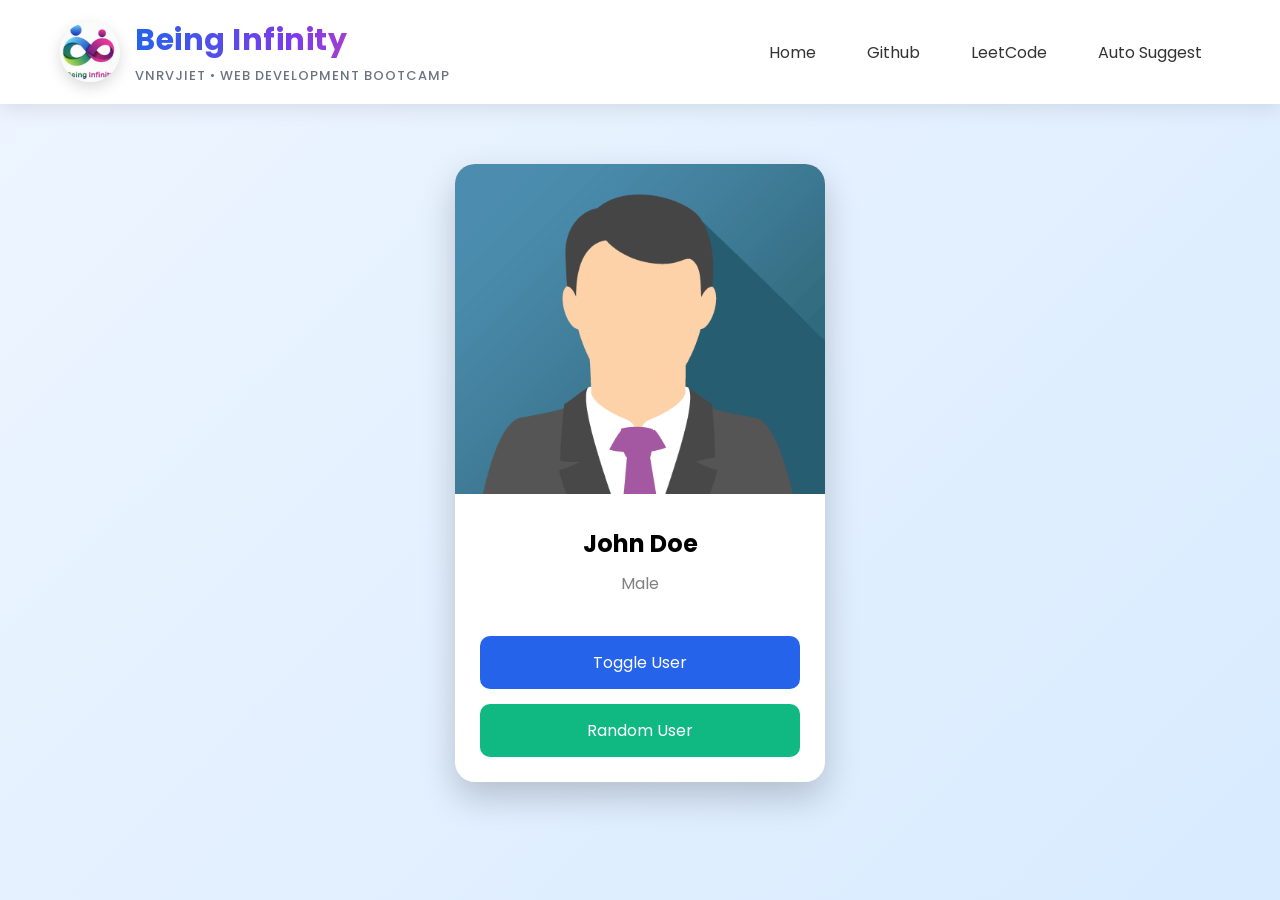
<file: target/classes/static/index.html>
<!DOCTYPE html>
<html lang="en">

<head>

    <meta charset="UTF-8">

    <meta name="viewport" content="width=device-width, initial-scale=1.0">

    <title>Being Infinity</title>

    <link href="https://fonts.googleapis.com/css2?family=Poppins:wght@300;400;500;600;700&display=swap"
        rel="stylesheet">

    <link rel="stylesheet" href="index.css">

</head>

<body>

    <nav class="navbar">

        <div class="logo">

    <img src="being-infinity.png" alt="Being Infinity Logo">

    <div class="logo-text">

        <h2>Being Infinity</h2>

        <p>VNRVJIET • Web Development Bootcamp</p>

    </div>

</div>

        <div class="nav-links">

            <a href="#">Home</a>

            <a href="https://github.com/" target="_blank">Github</a>

            <a href="#">LeetCode</a>

            <a href="#">Auto Suggest</a>

        </div>

    </nav>

    <main>

        <div class="card">

            <img
                id="user-image"
                src="john.png"
                alt="User Image">

            <div class="card-content">

                <h2 id="user-name">John Doe</h2>

                <p id="user-gender">Male</p>

                <button class="toggle-btn" onclick="toggleUser()">

                    Toggle User

                </button>

                <button class="random-btn" onclick="randomUser()">

                    Random User

                </button>

            </div>

        </div>

    </main>

    <script src="index.js"></script>

</body>

</html>
</file>
<file: target/classes/static/index.css>
*{
    margin:0;
    padding:0;
    box-sizing:border-box;
    font-family:'Poppins',sans-serif;
}

body{

    background:linear-gradient(135deg,#eef5ff,#d8ebff);

    min-height:100vh;

}

.navbar{

    display:flex;

    justify-content:space-between;

    align-items:center;

    padding:18px 60px;

    background:white;

    box-shadow:0 4px 20px rgba(0,0,0,.1);

}

/* ===========================
   Logo
=========================== */

.logo{

    display:flex;

    align-items:center;

    gap:15px;

}

.logo img{

    width:60px;

    height:60px;

    border-radius:50%;

    object-fit:cover;

    box-shadow:0 5px 15px rgba(0,0,0,.15);

}

.logo-text{

    display:flex;

    flex-direction:column;

    justify-content:center;

}

.logo-text h2{

    margin:0;

    font-size:30px;

    font-weight:700;

    background:linear-gradient(90deg,#2563eb,#7c3aed,#ec4899);

    -webkit-background-clip:text;

    -webkit-text-fill-color:transparent;

    letter-spacing:.5px;

}

.logo-text p{

    margin-top:3px;

    color:#6b7280;

    font-size:13px;

    font-weight:500;

    letter-spacing:1px;

    text-transform:uppercase;

}

.nav-links{

    display:flex;

    gap:15px;

}

.nav-links a{

    text-decoration:none;

    color:#333;

    padding:10px 18px;

    border-radius:8px;

    transition:.3s;

}

.nav-links a:hover{

    background:#2563eb;

    color:white;

}

main{

    display:flex;

    justify-content:center;

    align-items:center;

    margin-top:60px;

}

.card{

    width:370px;

    background:white;

    border-radius:20px;

    overflow:hidden;

    box-shadow:0 15px 35px rgba(0,0,0,.2);

    transition:.3s;

}

.card:hover{

    transform:translateY(-8px);

}

.card img{

    width:100%;

    height:330px;

    object-fit:cover;

}

.card-content{

    padding:25px;

    text-align:center;

}

.card-content h2{

    margin-bottom:10px;

}

#user-gender{

    color:gray;

    margin-bottom:25px;

}

button{

    width:100%;

    padding:14px;

    border:none;

    border-radius:10px;

    margin-top:15px;

    cursor:pointer;

    font-size:16px;

    transition:.3s;

}

.toggle-btn{

    background:#2563eb;

    color:white;

}

.toggle-btn:hover{

    background:#1d4ed8;

}

.random-btn{

    background:#10b981;

    color:white;

}

.random-btn:hover{

    background:#059669;

}
</file>
